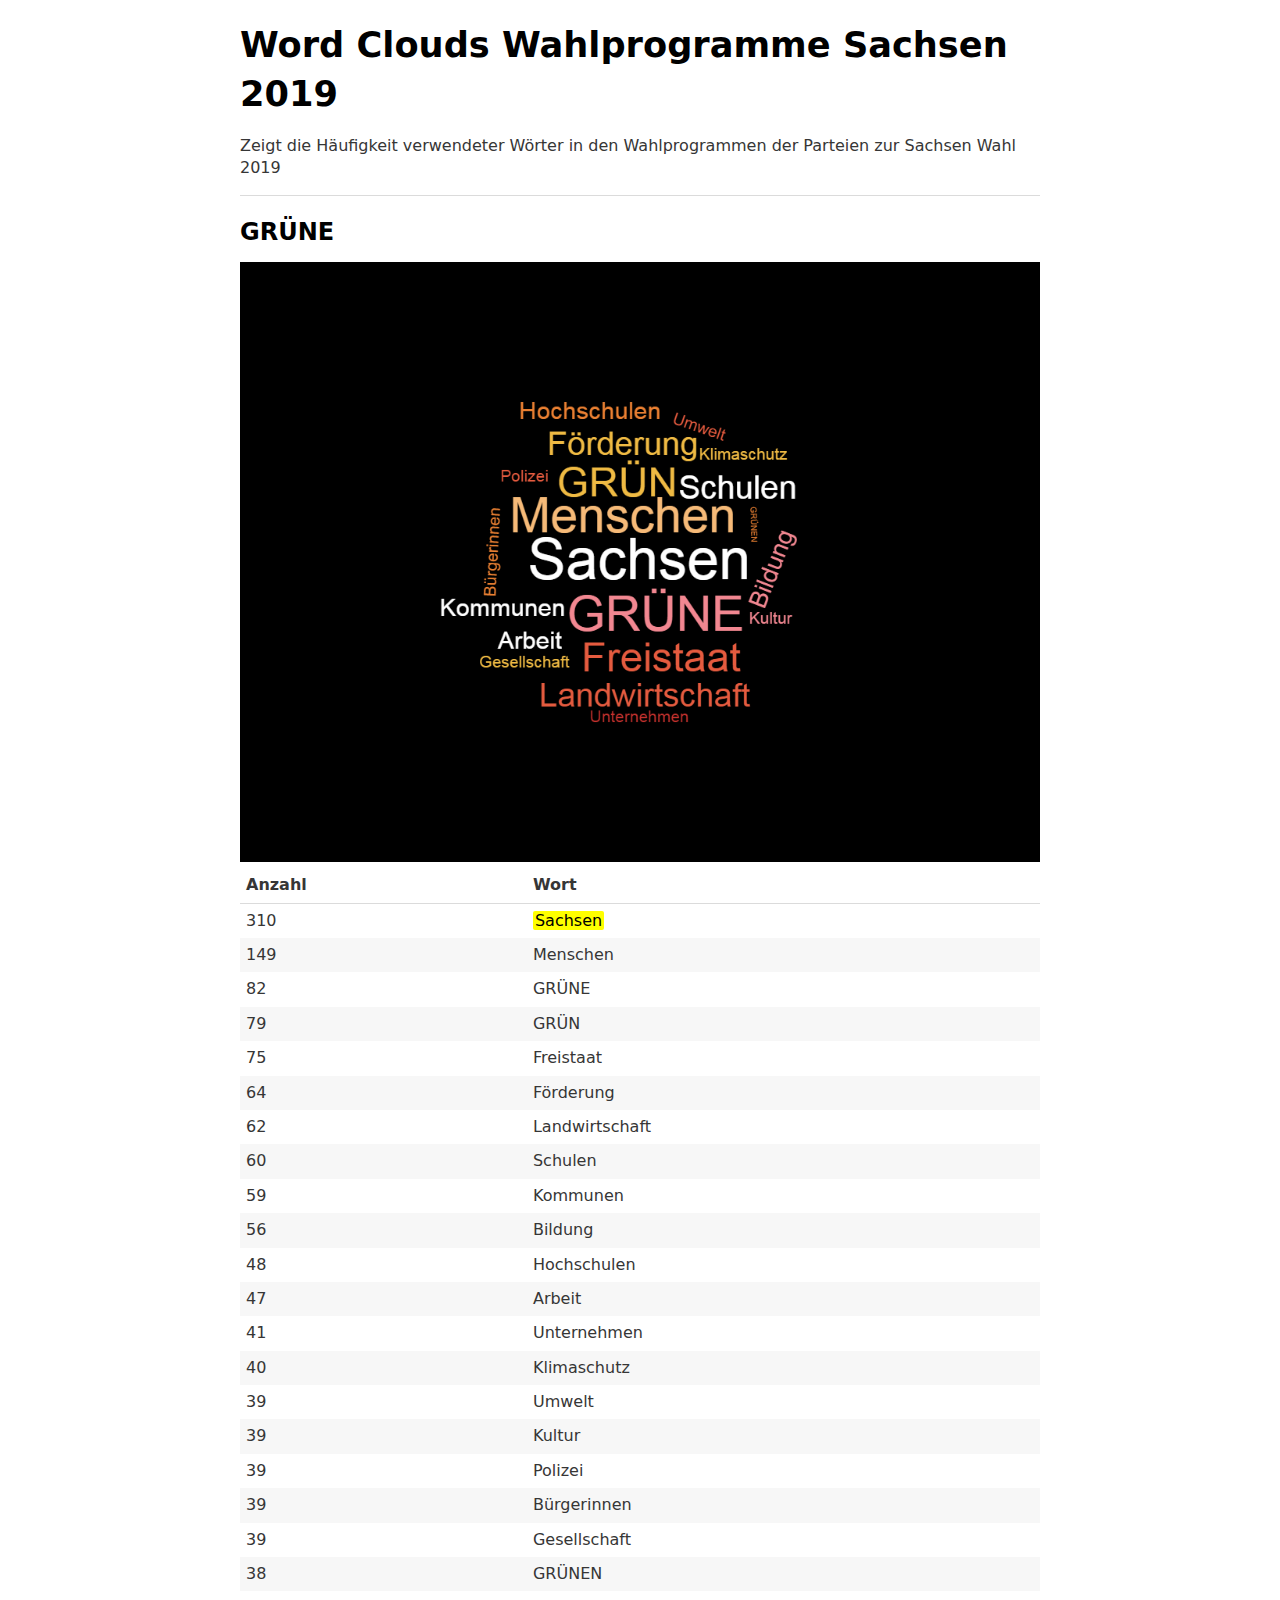
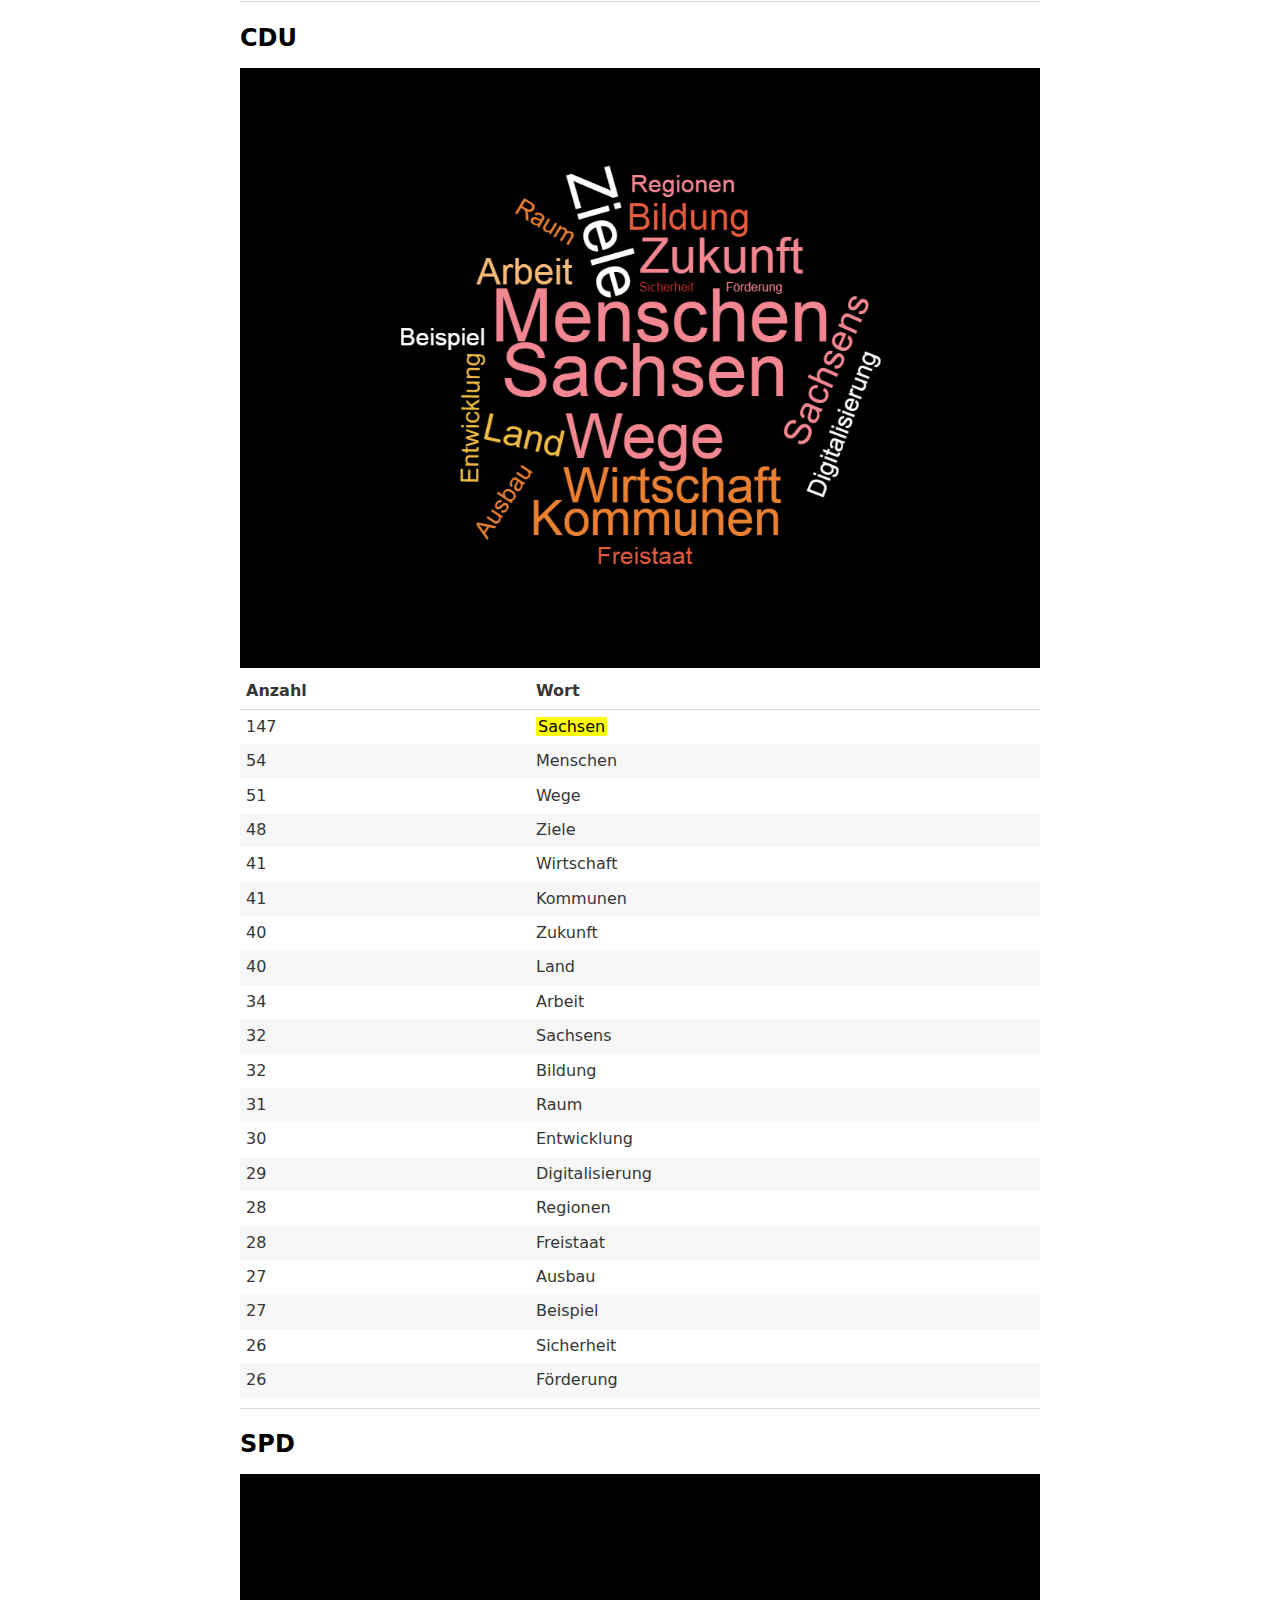
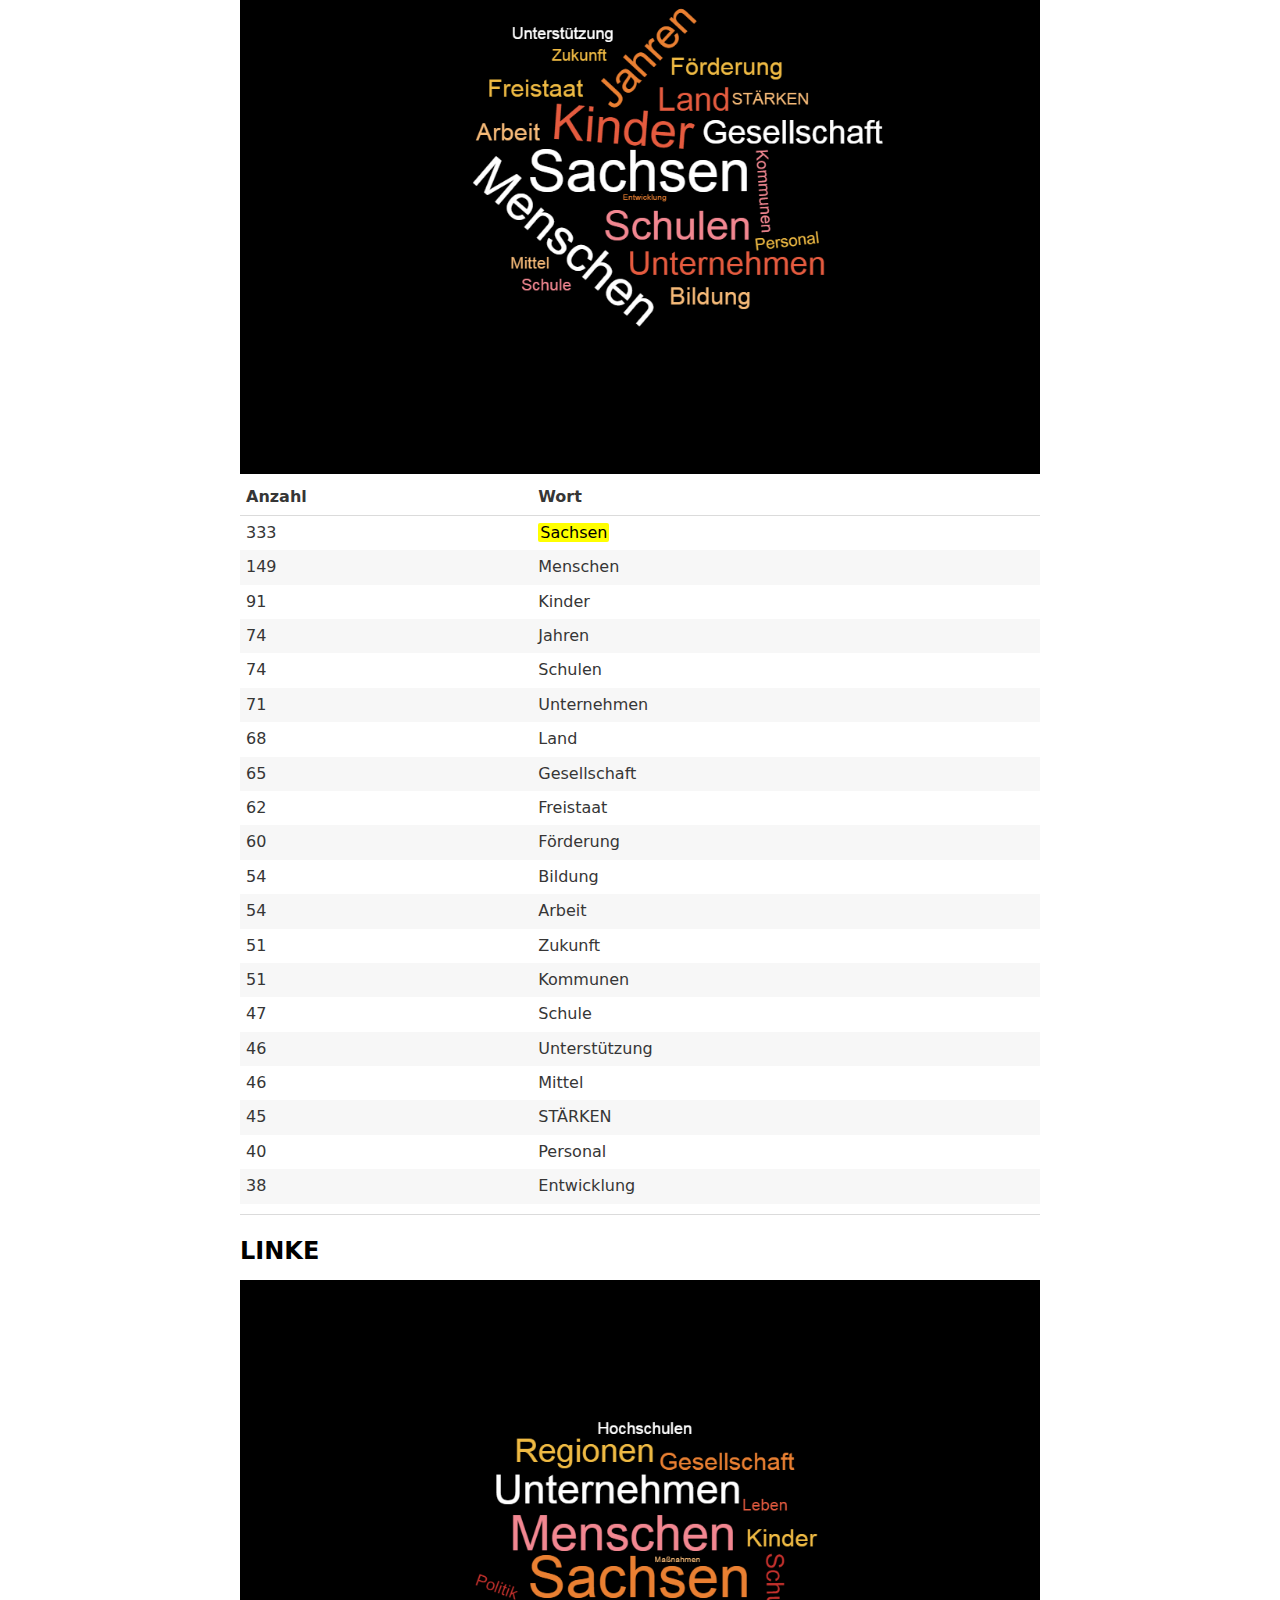
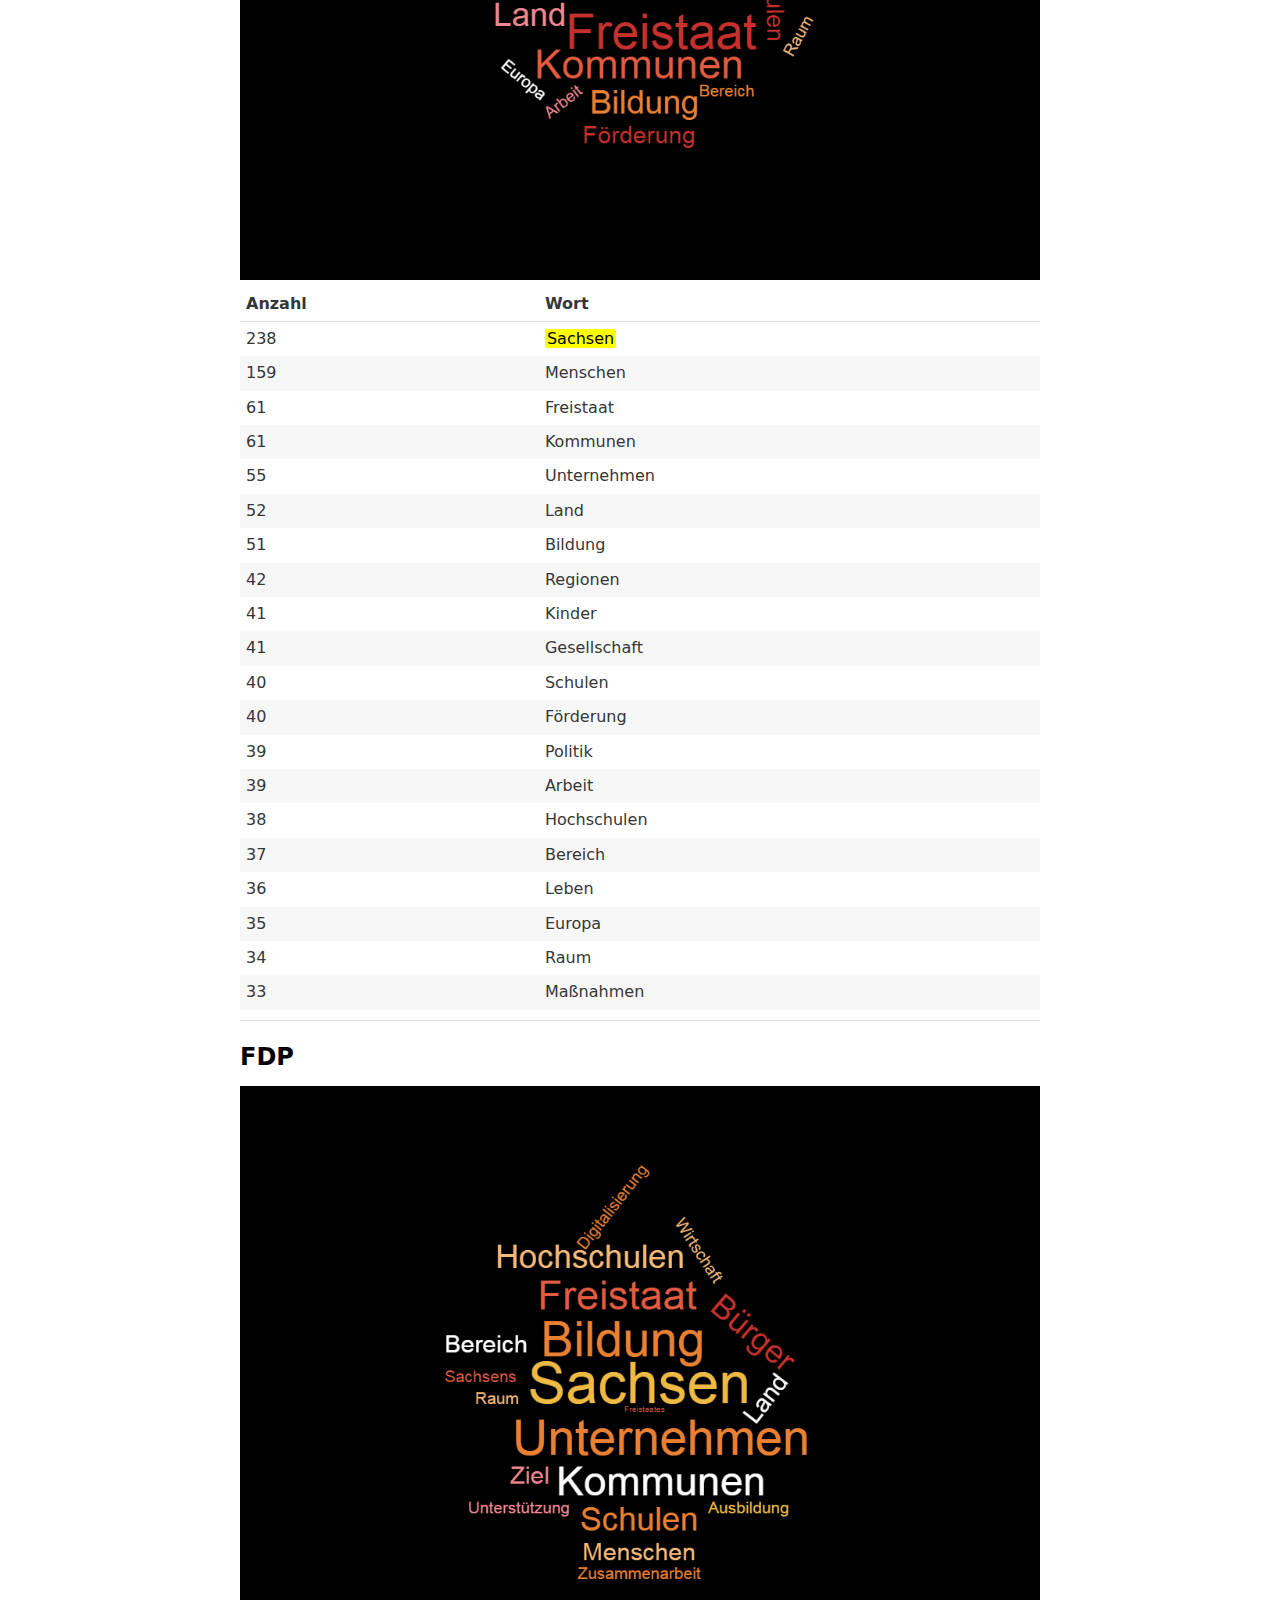
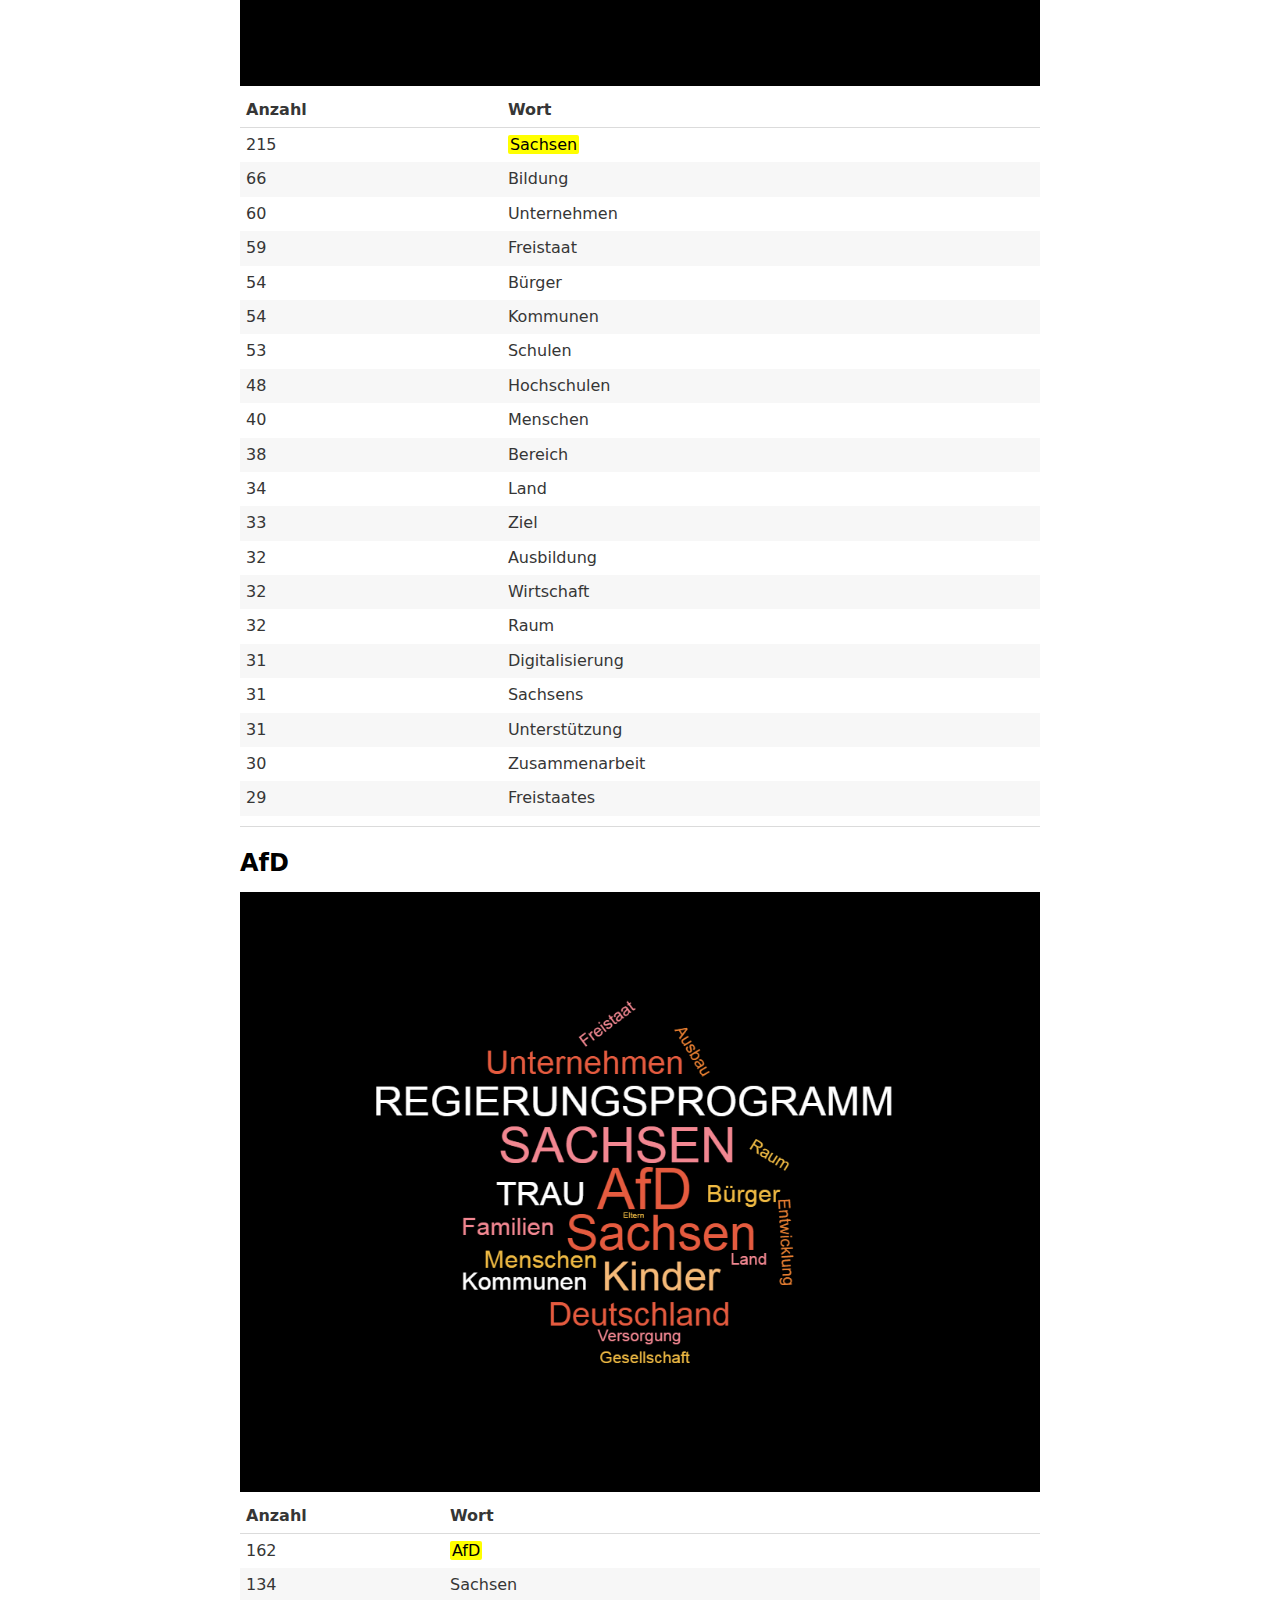
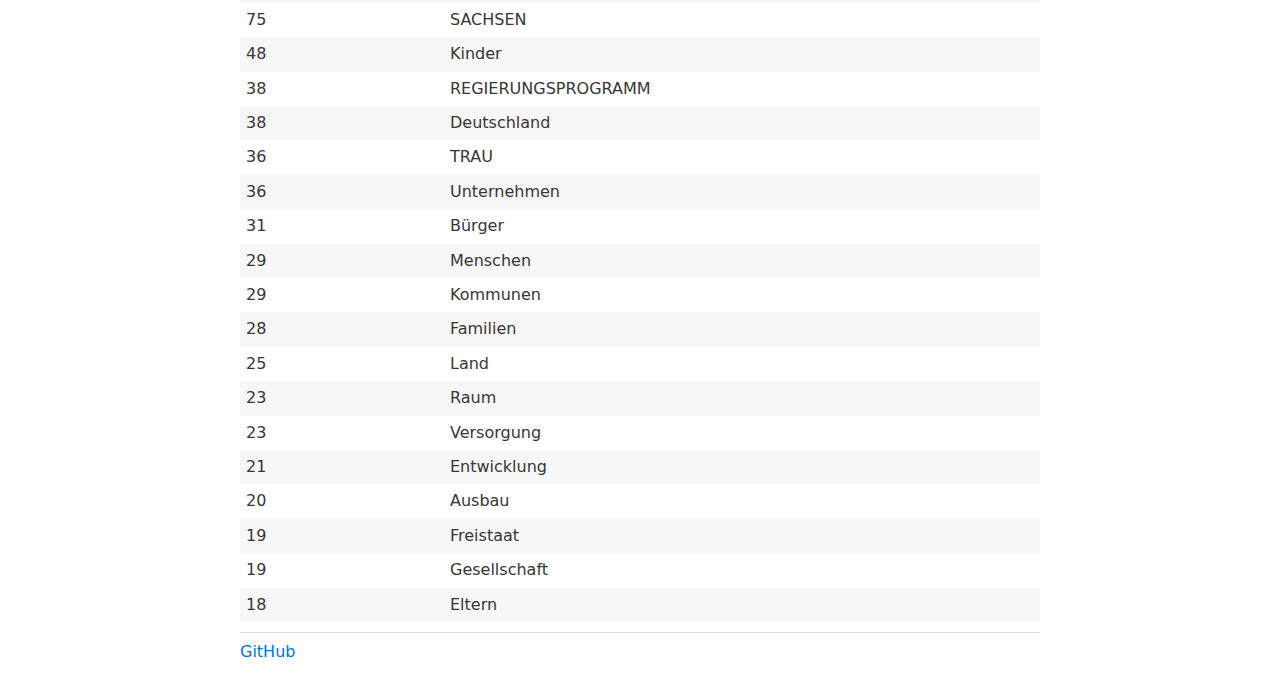
<file: index.html>
<!DOCTYPE html>
<html lang='de'>

  <head>
    <title>Word Clouds Wahlprogramme Sachsen 2019</title>
    <link id='stylesheet' rel='stylesheet' href='dark.min.css'>
    <meta name='viewport' content='width=device-width, initial-scale=1.0'>
    <meta name="msapplication-TileColor" content="#00aba9" />
    <meta name="theme-color" content="#ffffff" />
  </head>

  <body>
    <h1>Word Clouds Wahlprogramme Sachsen 2019</h1>
	<p>Zeigt die Häufigkeit verwendeter Wörter in den Wahlprogrammen der Parteien zur Sachsen Wahl 2019</p>
    <hr>
	<h2>GRÜNE</h2>
	<a href='Sachsen-GRUENE.MD'><img src='GRUENE.png' alt='GRUENE'></a>
	<table>
      <thead>
        <tr>
          <th>Anzahl</th>
          <th>Wort</th>
        </tr>
      </thead>
      <tbody>
        <tr><td>310</td><td><mark>Sachsen</mark></td></tr>
<tr><td>149</td><td>Menschen</td></tr>
<tr><td>82</td><td>GRÜNE</td></tr>
<tr><td>79</td><td>GRÜN</td></tr>
<tr><td>75</td><td>Freistaat</td></tr>
<tr><td>64</td><td>Förderung</td></tr>
<tr><td>62</td><td>Landwirtschaft</td></tr>
<tr><td>60</td><td>Schulen</td></tr>
<tr><td>59</td><td>Kommunen</td></tr>
<tr><td>56</td><td>Bildung</td></tr>
<tr><td>48</td><td>Hochschulen</td></tr>
<tr><td>47</td><td>Arbeit</td></tr>
<tr><td>41</td><td>Unternehmen</td></tr>
<tr><td>40</td><td>Klimaschutz</td></tr>
<tr><td>39</td><td>Umwelt</td></tr>
<tr><td>39</td><td>Kultur</td></tr>
<tr><td>39</td><td>Polizei</td></tr>
<tr><td>39</td><td>Bürgerinnen</td></tr>
<tr><td>39</td><td>Gesellschaft</td></tr>
<tr><td>38</td><td>GRÜNEN</td></tr>
      </tbody>
    </table>
	<hr>
	<h2>CDU</h2>
	<a href='Sachsen-CDU.MD'><img src='CDU.png' alt='CDU'></a>
	<table>
      <thead>
        <tr>
          <th>Anzahl</th>
          <th>Wort</th>
        </tr>
      </thead>
      <tbody>
        <tr><td>147</td><td><mark>Sachsen</mark></td></tr>
<tr><td>54</td><td>Menschen</td></tr>
<tr><td>51</td><td>Wege</td></tr>
<tr><td>48</td><td>Ziele</td></tr>
<tr><td>41</td><td>Wirtschaft</td></tr>
<tr><td>41</td><td>Kommunen</td></tr>
<tr><td>40</td><td>Zukunft</td></tr>
<tr><td>40</td><td>Land</td></tr>
<tr><td>34</td><td>Arbeit</td></tr>
<tr><td>32</td><td>Sachsens</td></tr>
<tr><td>32</td><td>Bildung</td></tr>
<tr><td>31</td><td>Raum</td></tr>
<tr><td>30</td><td>Entwicklung</td></tr>
<tr><td>29</td><td>Digitalisierung</td></tr>
<tr><td>28</td><td>Regionen</td></tr>
<tr><td>28</td><td>Freistaat</td></tr>
<tr><td>27</td><td>Ausbau</td></tr>
<tr><td>27</td><td>Beispiel</td></tr>
<tr><td>26</td><td>Sicherheit</td></tr>
<tr><td>26</td><td>Förderung</td></tr>
      </tbody>
    </table>
	<hr>
	<h2>SPD</h2>
	<a href='Sachsen-SPD.MD'><img src='SPD.png' alt='SPD'></a>
	<table>
      <thead>
        <tr>
          <th>Anzahl</th>
          <th>Wort</th>
        </tr>
      </thead>
      <tbody>
        <tr><td>333</td><td><mark>Sachsen</mark></td></tr>
<tr><td>149</td><td>Menschen</td></tr>
<tr><td>91</td><td>Kinder</td></tr>
<tr><td>74</td><td>Jahren</td></tr>
<tr><td>74</td><td>Schulen</td></tr>
<tr><td>71</td><td>Unternehmen</td></tr>
<tr><td>68</td><td>Land</td></tr>
<tr><td>65</td><td>Gesellschaft</td></tr>
<tr><td>62</td><td>Freistaat</td></tr>
<tr><td>60</td><td>Förderung</td></tr>
<tr><td>54</td><td>Bildung</td></tr>
<tr><td>54</td><td>Arbeit</td></tr>
<tr><td>51</td><td>Zukunft</td></tr>
<tr><td>51</td><td>Kommunen</td></tr>
<tr><td>47</td><td>Schule</td></tr>
<tr><td>46</td><td>Unterstützung</td></tr>
<tr><td>46</td><td>Mittel</td></tr>
<tr><td>45</td><td>STÄRKEN</td></tr>
<tr><td>40</td><td>Personal</td></tr>
<tr><td>38</td><td>Entwicklung</td></tr>
      </tbody>
    </table>
	<hr>
	<h2>LINKE</h2>
	<a href='Sachsen-LINKE.MD'><img src='LINKE.png' alt='LINKE'></a>
	<table>
      <thead>
        <tr>
          <th>Anzahl</th>
          <th>Wort</th>
        </tr>
      </thead>
      <tbody>
        <tr><td>238</td><td><mark>Sachsen</mark></td></tr>
<tr><td>159</td><td>Menschen</td></tr>
<tr><td>61</td><td>Freistaat</td></tr>
<tr><td>61</td><td>Kommunen</td></tr>
<tr><td>55</td><td>Unternehmen</td></tr>
<tr><td>52</td><td>Land</td></tr>
<tr><td>51</td><td>Bildung</td></tr>
<tr><td>42</td><td>Regionen</td></tr>
<tr><td>41</td><td>Kinder</td></tr>
<tr><td>41</td><td>Gesellschaft</td></tr>
<tr><td>40</td><td>Schulen</td></tr>
<tr><td>40</td><td>Förderung</td></tr>
<tr><td>39</td><td>Politik</td></tr>
<tr><td>39</td><td>Arbeit</td></tr>
<tr><td>38</td><td>Hochschulen</td></tr>
<tr><td>37</td><td>Bereich</td></tr>
<tr><td>36</td><td>Leben</td></tr>
<tr><td>35</td><td>Europa</td></tr>
<tr><td>34</td><td>Raum</td></tr>
<tr><td>33</td><td>Maßnahmen</td></tr>
      </tbody>
    </table>
	<hr>
	<h2>FDP</h2>
	<a href='Sachsen-FDP.MD'><img src='FDP.png' alt='FDP'></a>
	<table>
      <thead>
        <tr>
          <th>Anzahl</th>
          <th>Wort</th>
        </tr>
      </thead>
      <tbody>
        <tr><td>215</td><td><mark>Sachsen</mark></td></tr>
<tr><td>66</td><td>Bildung</td></tr>
<tr><td>60</td><td>Unternehmen</td></tr>
<tr><td>59</td><td>Freistaat</td></tr>
<tr><td>54</td><td>Bürger</td></tr>
<tr><td>54</td><td>Kommunen</td></tr>
<tr><td>53</td><td>Schulen</td></tr>
<tr><td>48</td><td>Hochschulen</td></tr>
<tr><td>40</td><td>Menschen</td></tr>
<tr><td>38</td><td>Bereich</td></tr>
<tr><td>34</td><td>Land</td></tr>
<tr><td>33</td><td>Ziel</td></tr>
<tr><td>32</td><td>Ausbildung</td></tr>
<tr><td>32</td><td>Wirtschaft</td></tr>
<tr><td>32</td><td>Raum</td></tr>
<tr><td>31</td><td>Digitalisierung</td></tr>
<tr><td>31</td><td>Sachsens</td></tr>
<tr><td>31</td><td>Unterstützung</td></tr>
<tr><td>30</td><td>Zusammenarbeit</td></tr>
<tr><td>29</td><td>Freistaates</td></tr>
      </tbody>
    </table>
	<hr>
	<h2>AfD</h2>
	<a href='Sachsen-AFD.MD'><img src='AFD.png' alt='AFD'></a>
	<table>
      <thead>
        <tr>
          <th>Anzahl</th>
          <th>Wort</th>
        </tr>
      </thead>
      <tbody>
        <tr><td>162</td><td><mark>AfD</mark></td></tr>
<tr><td>134</td><td>Sachsen</td></tr>
<tr><td>75</td><td>SACHSEN</td></tr>
<tr><td>48</td><td>Kinder</td></tr>
<tr><td>38</td><td>REGIERUNGSPROGRAMM</td></tr>
<tr><td>38</td><td>Deutschland</td></tr>
<tr><td>36</td><td>TRAU</td></tr>
<tr><td>36</td><td>Unternehmen</td></tr>
<tr><td>31</td><td>Bürger</td></tr>
<tr><td>29</td><td>Menschen</td></tr>
<tr><td>29</td><td>Kommunen</td></tr>
<tr><td>28</td><td>Familien</td></tr>
<tr><td>25</td><td>Land</td></tr>
<tr><td>23</td><td>Raum</td></tr>
<tr><td>23</td><td>Versorgung</td></tr>
<tr><td>21</td><td>Entwicklung</td></tr>
<tr><td>20</td><td>Ausbau</td></tr>
<tr><td>19</td><td>Freistaat</td></tr>
<tr><td>19</td><td>Gesellschaft</td></tr>
<tr><td>18</td><td>Eltern</td></tr>
      </tbody>
    </table>
	<hr>
	<a href='https://github.com/DominikHerold/SachsenWahl2019/'>GitHub</a>
  </body>

</html>
</file>
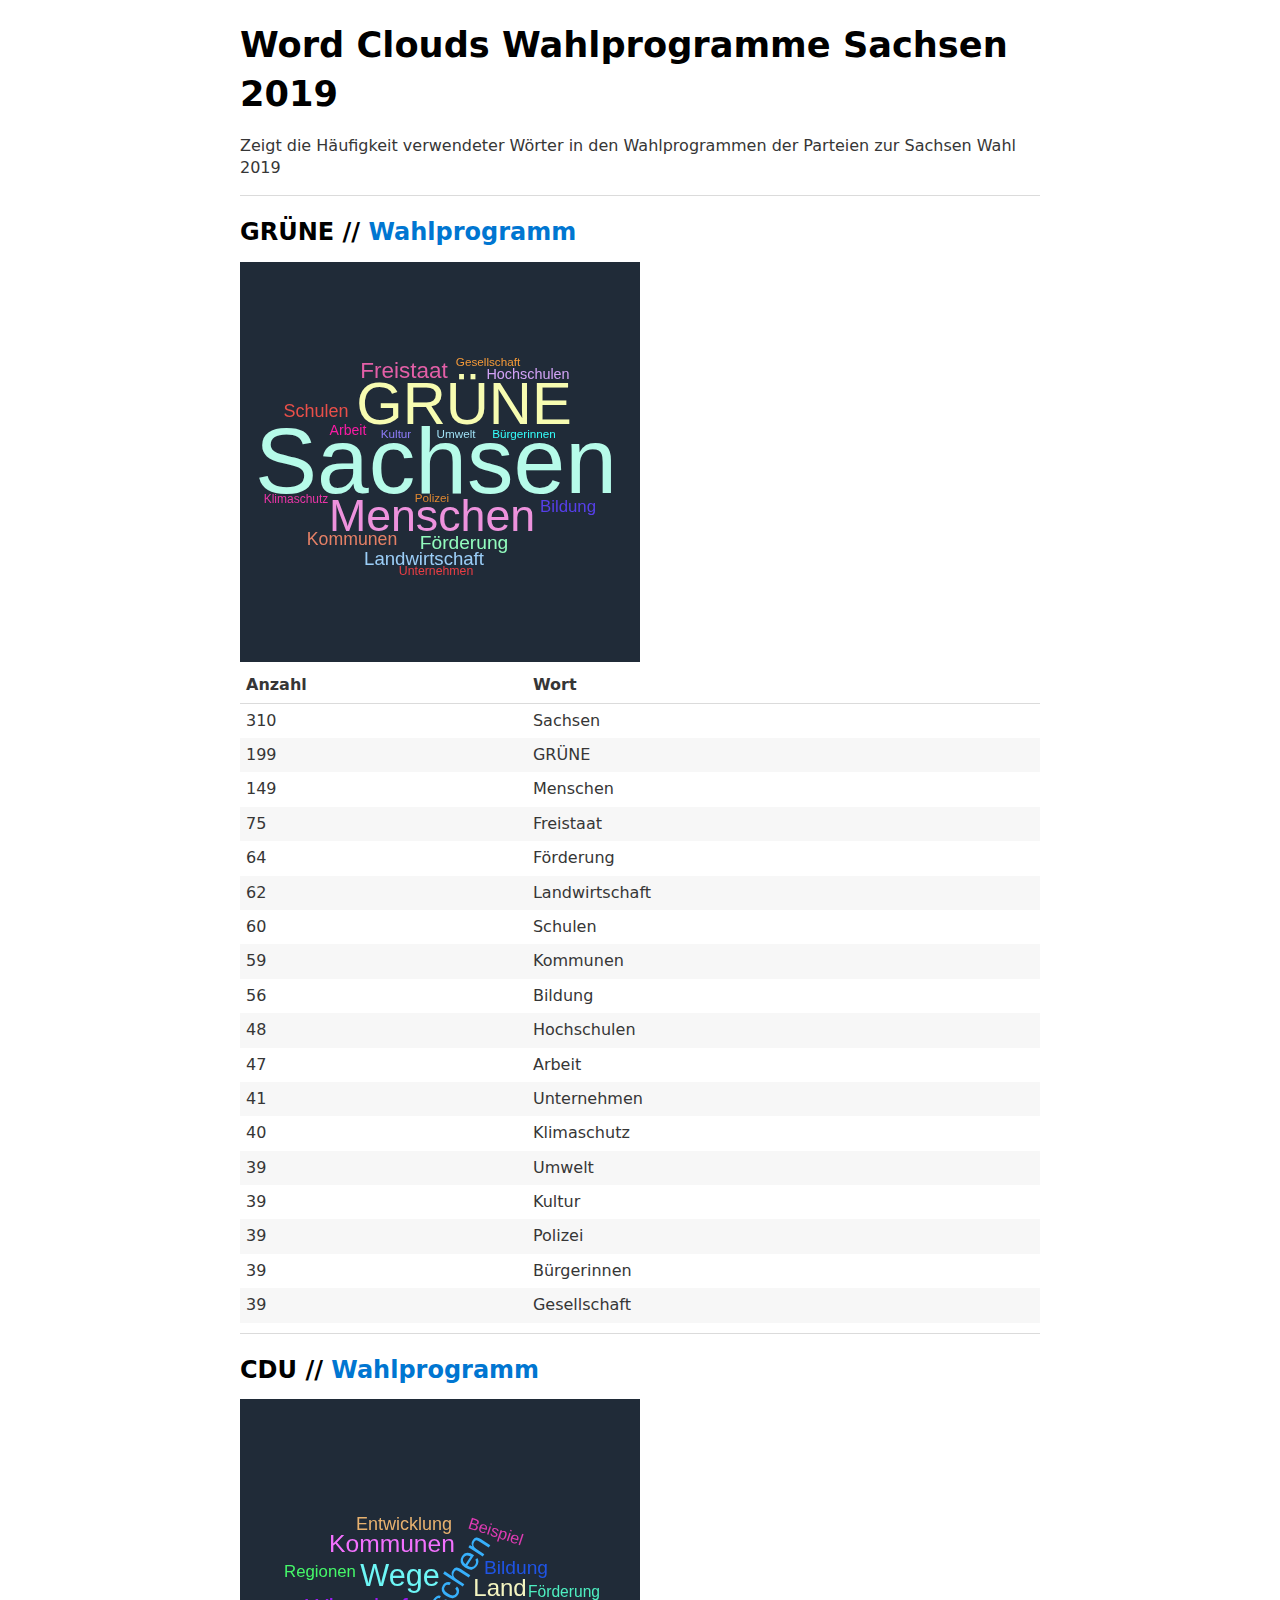
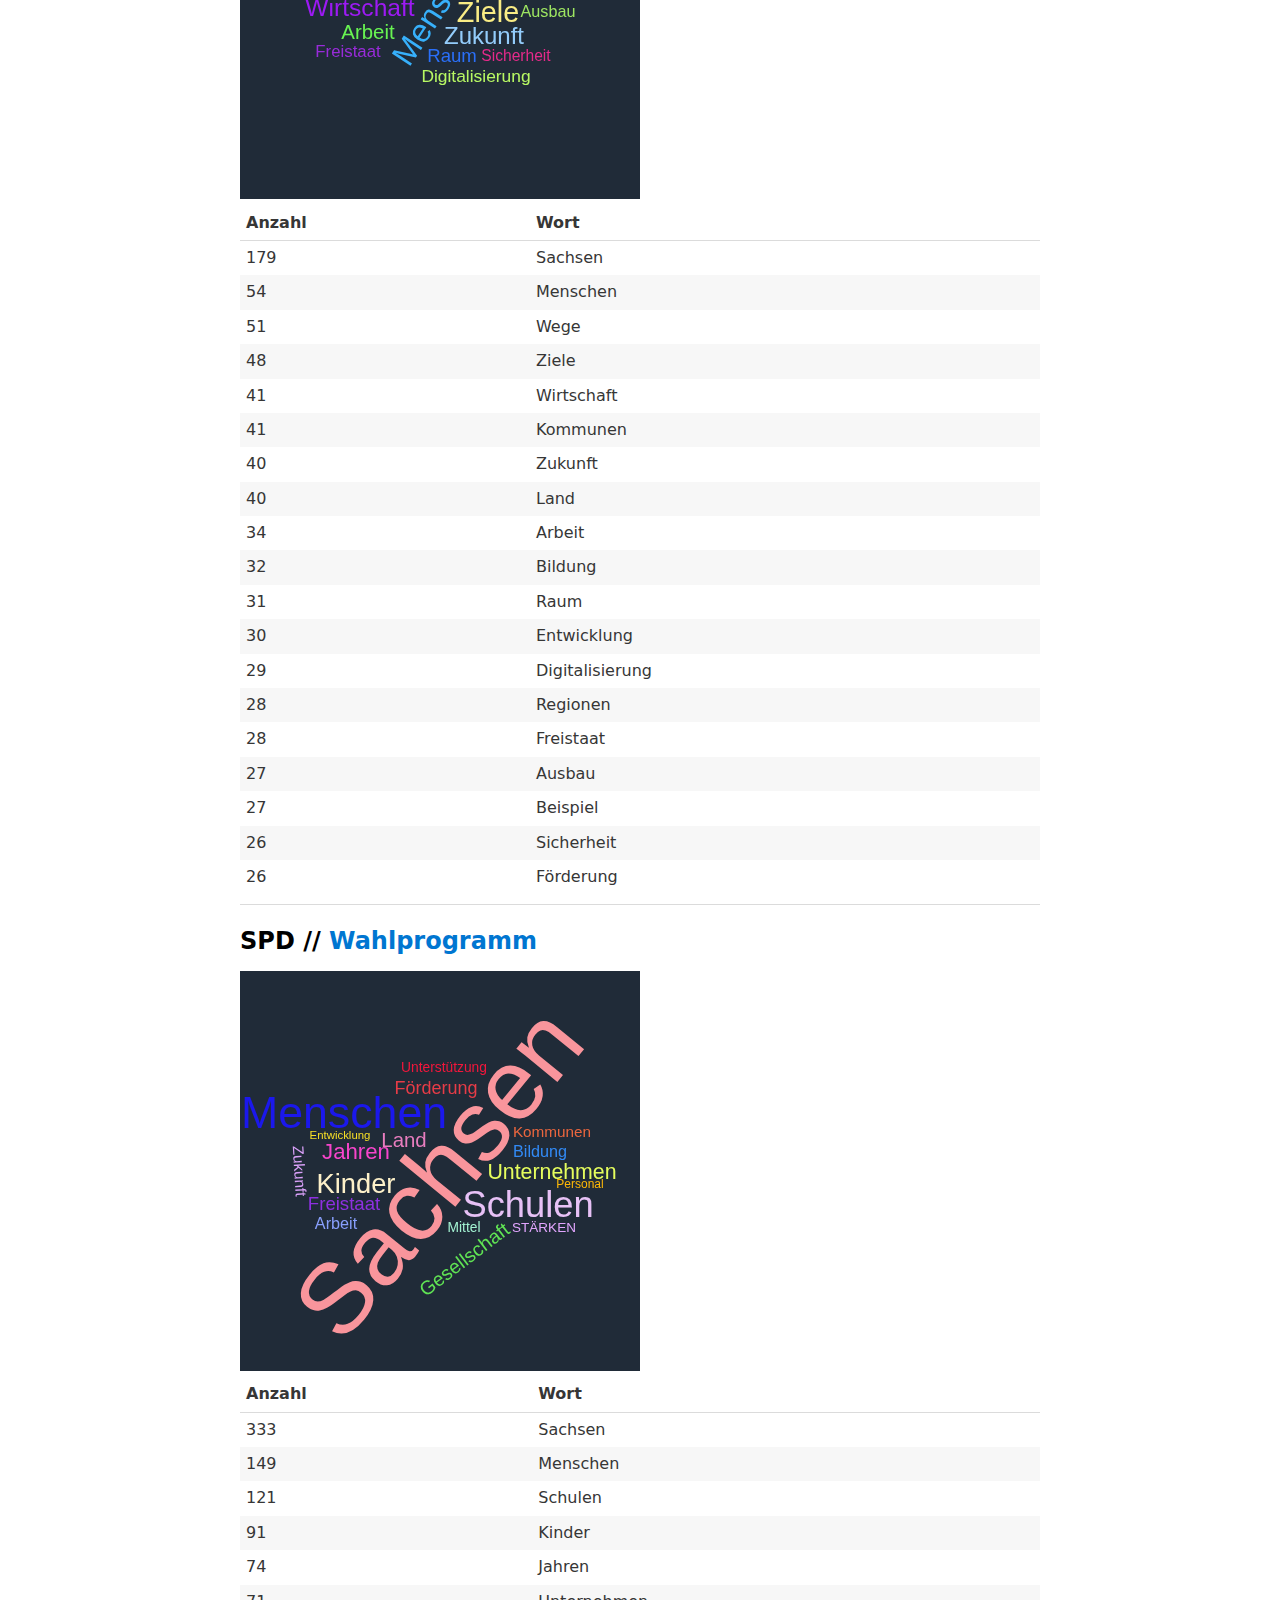
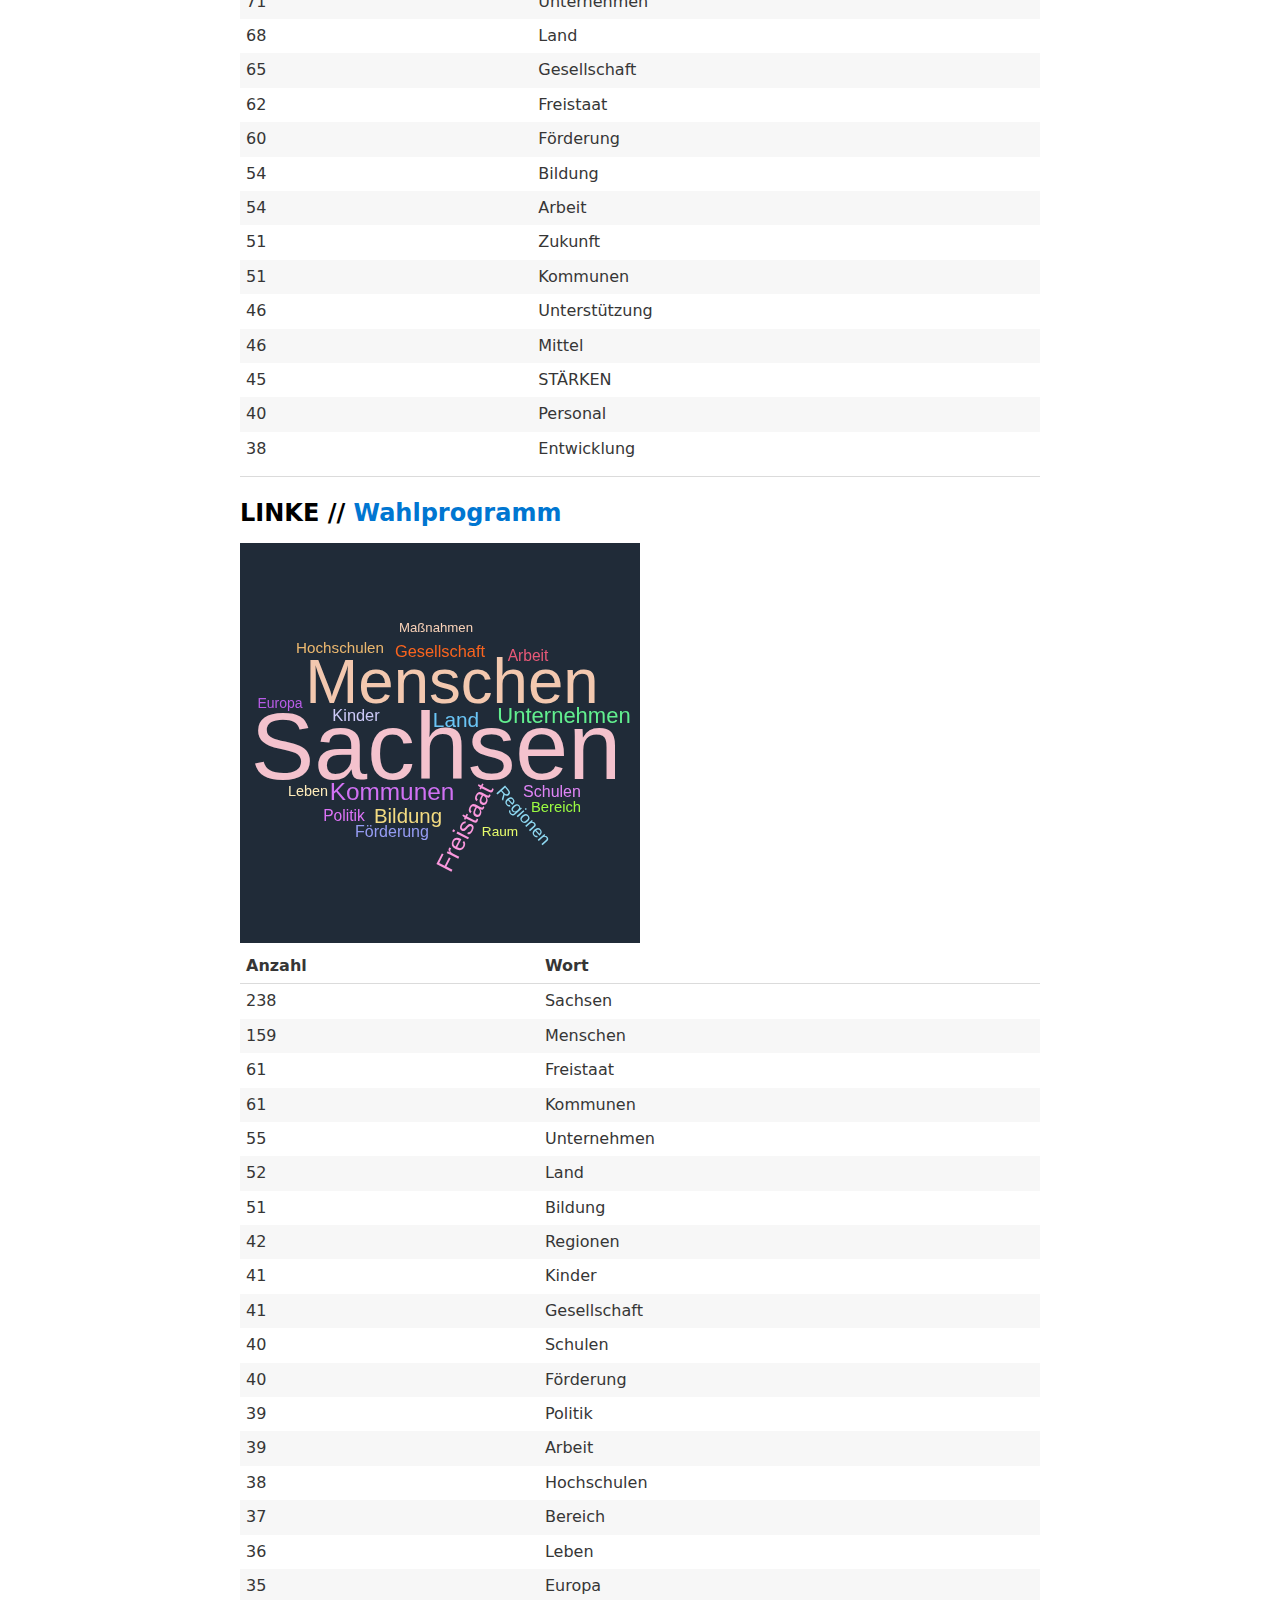
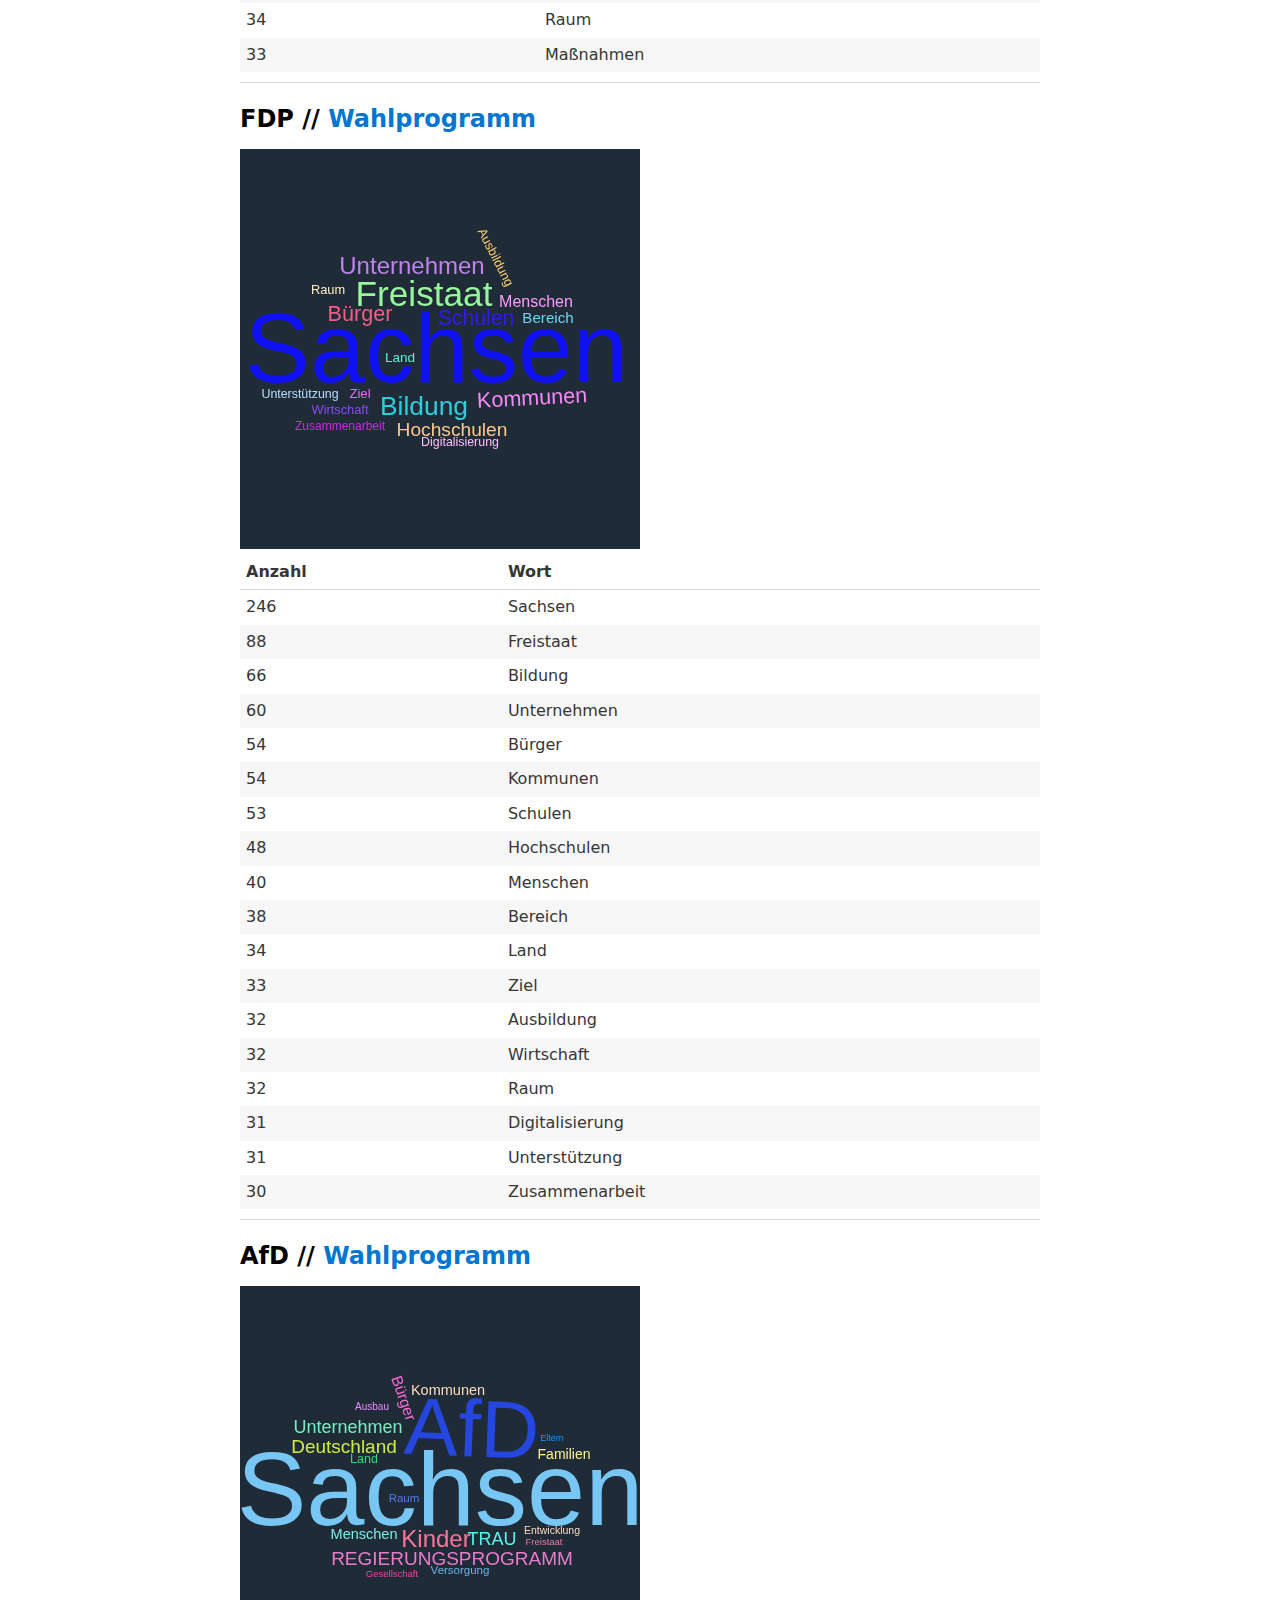
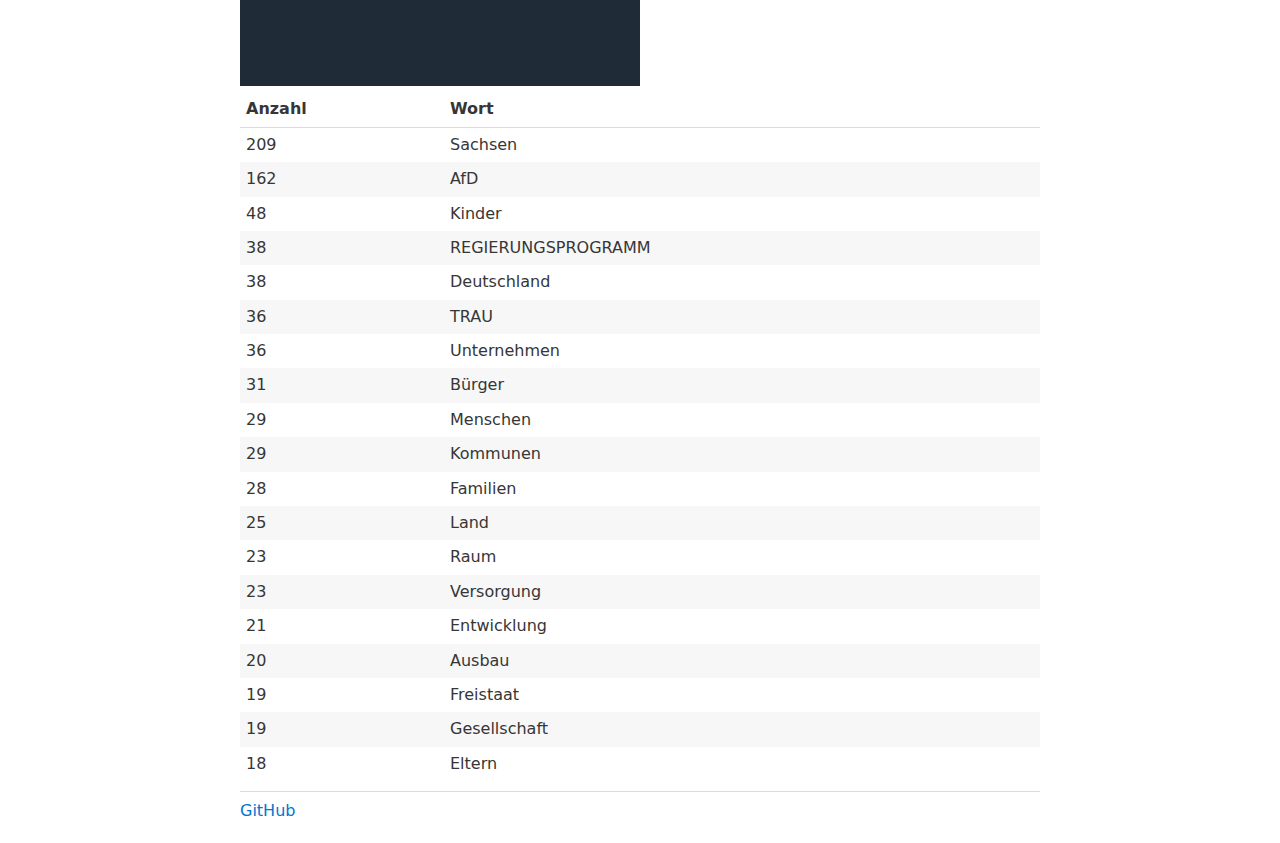
<file: docs/index.html>
<!DOCTYPE html>
<html lang='de'>

  <head>
    <title>Word Clouds Wahlprogramme Sachsen 2019</title>
    <link id='stylesheet' rel='stylesheet' href='dark.min.css'>
    <meta name='viewport' content='width=device-width, initial-scale=1.0'>
    <meta name="msapplication-TileColor" content="#00aba9" />
    <meta name="theme-color" content="#ffffff" />
    <meta property="og:image" content="preview.jpg" />
    <meta property="og:description" content="🗳️ Sachsen Wahl 2019." />
	<script src="wordcloud2.js"></script>
  </head>

  <body>
    <h1>Word Clouds Wahlprogramme Sachsen 2019</h1>
	<p>Zeigt die Häufigkeit verwendeter Wörter in den Wahlprogrammen der Parteien zur Sachsen Wahl 2019</p>
    <hr>
	<h2>GRÜNE // <a href='https://github.com/DominikHerold/SachsenWahl2019/blob/master/Manifestos/Sachsen-GRUENE.MD'>Wahlprogramm</a></h2>
	<a href='https://github.com/DominikHerold/SachsenWahl2019/blob/master/Manifestos/Sachsen-GRUENE.MD'><canvas id="gruene" width="400" height="400"></canvas></a>
	<script>
		WordCloud(document.getElementById('gruene'), { list: [['Sachsen', 310], ['GRÜNE', 199], ['Menschen', 149], ['Freistaat', 75], ['Förderung', 64], ['Landwirtschaft', 62], ['Schulen', 60], ['Kommunen', 59], ['Bildung', 56], ['Hochschulen', 48], ['Arbeit', 47], ['Unternehmen', 41], ['Klimaschutz', 40], ['Umwelt', 39], ['Kultur', 39], ['Polizei', 39], ['Bürgerinnen', 39], ['Gesellschaft', 39]], backgroundColor: '#202b38', weightFactor: 0.3, color: 'random-light' } );
	</script>
	<table>
      <thead>
        <tr>
          <th>Anzahl</th>
          <th>Wort</th>
        </tr>
      </thead>
      <tbody>
        <tr><td>310</td><td>Sachsen</td></tr>
<tr><td>199</td><td>GRÜNE</td></tr>
<tr><td>149</td><td>Menschen</td></tr>
<tr><td>75</td><td>Freistaat</td></tr>
<tr><td>64</td><td>Förderung</td></tr>
<tr><td>62</td><td>Landwirtschaft</td></tr>
<tr><td>60</td><td>Schulen</td></tr>
<tr><td>59</td><td>Kommunen</td></tr>
<tr><td>56</td><td>Bildung</td></tr>
<tr><td>48</td><td>Hochschulen</td></tr>
<tr><td>47</td><td>Arbeit</td></tr>
<tr><td>41</td><td>Unternehmen</td></tr>
<tr><td>40</td><td>Klimaschutz</td></tr>
<tr><td>39</td><td>Umwelt</td></tr>
<tr><td>39</td><td>Kultur</td></tr>
<tr><td>39</td><td>Polizei</td></tr>
<tr><td>39</td><td>Bürgerinnen</td></tr>
<tr><td>39</td><td>Gesellschaft</td></tr>
      </tbody>
    </table>
	<hr>
	<h2>CDU // <a href='https://github.com/DominikHerold/SachsenWahl2019/blob/master/Manifestos/Sachsen-CDU.MD'>Wahlprogramm</a></h2>
	<a href='https://github.com/DominikHerold/SachsenWahl2019/blob/master/Manifestos/Sachsen-CDU.MD'><canvas id="cdu" width="400" height="400"></canvas></a>
	<script>
		WordCloud(document.getElementById('cdu'), { list: [['Sachsen', 179], ['Menschen', 54], ['Wege', 51], ['Ziele', 48], ['Wirtschaft', 41], ['Kommunen', 41], ['Zukunft', 40], ['Land', 40], ['Arbeit', 34], ['Bildung', 32], ['Raum', 31], ['Entwicklung', 30], ['Digitalisierung', 29], ['Regionen', 28], ['Freistaat', 28], ['Ausbau', 27], ['Beispiel', 27], ['Sicherheit', 26], ['Förderung', 26]], backgroundColor: '#202b38', weightFactor: 0.6, color: 'random-light' } );
	</script>
	<table>
      <thead>
        <tr>
          <th>Anzahl</th>
          <th>Wort</th>
        </tr>
      </thead>
      <tbody>
        <tr><td>179</td><td>Sachsen</td></tr>
<tr><td>54</td><td>Menschen</td></tr>
<tr><td>51</td><td>Wege</td></tr>
<tr><td>48</td><td>Ziele</td></tr>
<tr><td>41</td><td>Wirtschaft</td></tr>
<tr><td>41</td><td>Kommunen</td></tr>
<tr><td>40</td><td>Zukunft</td></tr>
<tr><td>40</td><td>Land</td></tr>
<tr><td>34</td><td>Arbeit</td></tr>
<tr><td>32</td><td>Bildung</td></tr>
<tr><td>31</td><td>Raum</td></tr>
<tr><td>30</td><td>Entwicklung</td></tr>
<tr><td>29</td><td>Digitalisierung</td></tr>
<tr><td>28</td><td>Regionen</td></tr>
<tr><td>28</td><td>Freistaat</td></tr>
<tr><td>27</td><td>Ausbau</td></tr>
<tr><td>27</td><td>Beispiel</td></tr>
<tr><td>26</td><td>Sicherheit</td></tr>
<tr><td>26</td><td>Förderung</td></tr>
      </tbody>
    </table>
	<hr>
	<h2>SPD // <a href='https://github.com/DominikHerold/SachsenWahl2019/blob/master/Manifestos/Sachsen-SPD.MD'>Wahlprogramm</a></h2>
	<a href='https://github.com/DominikHerold/SachsenWahl2019/blob/master/Manifestos/Sachsen-SPD.MD'><canvas id="spd" width="400" height="400"></canvas></a>
	<script>
		WordCloud(document.getElementById('spd'), { list: [['Sachsen', 333], ['Menschen', 149], ['Schulen', 121], ['Kinder', 91], ['Jahren', 74], ['Unternehmen', 71], ['Land', 68], ['Gesellschaft', 65], ['Freistaat', 62], ['Förderung', 60], ['Bildung', 54], ['Arbeit', 54], ['Zukunft', 51], ['Kommunen', 51], ['Unterstützung', 46], ['Mittel', 46], ['STÄRKEN', 45], ['Personal', 40], ['Entwicklung', 38]], backgroundColor: '#202b38', weightFactor: 0.3, color: 'random-light' } );
	</script>
	<table>
      <thead>
        <tr>
          <th>Anzahl</th>
          <th>Wort</th>
        </tr>
      </thead>
      <tbody>
        <tr><td>333</td><td>Sachsen</td></tr>
<tr><td>149</td><td>Menschen</td></tr>
<tr><td>121</td><td>Schulen</td></tr>
<tr><td>91</td><td>Kinder</td></tr>
<tr><td>74</td><td>Jahren</td></tr>
<tr><td>71</td><td>Unternehmen</td></tr>
<tr><td>68</td><td>Land</td></tr>
<tr><td>65</td><td>Gesellschaft</td></tr>
<tr><td>62</td><td>Freistaat</td></tr>
<tr><td>60</td><td>Förderung</td></tr>
<tr><td>54</td><td>Bildung</td></tr>
<tr><td>54</td><td>Arbeit</td></tr>
<tr><td>51</td><td>Zukunft</td></tr>
<tr><td>51</td><td>Kommunen</td></tr>
<tr><td>46</td><td>Unterstützung</td></tr>
<tr><td>46</td><td>Mittel</td></tr>
<tr><td>45</td><td>STÄRKEN</td></tr>
<tr><td>40</td><td>Personal</td></tr>
<tr><td>38</td><td>Entwicklung</td></tr>
      </tbody>
    </table>
	<hr>
	<h2>LINKE // <a href='https://github.com/DominikHerold/SachsenWahl2019/blob/master/Manifestos/Sachsen-LINKE.MD'>Wahlprogramm</a></h2>
	<a href='https://github.com/DominikHerold/SachsenWahl2019/blob/master/Manifestos/Sachsen-LINKE.MD'><canvas id="linke" width="400" height="400"></canvas></a>
	<script>
		WordCloud(document.getElementById('linke'), { list: [['Sachsen', 238], ['Menschen', 159], ['Freistaat', 61], ['Kommunen', 61], ['Unternehmen', 55], ['Land', 52], ['Bildung', 51], ['Regionen', 42], ['Kinder', 41], ['Gesellschaft', 41], ['Schulen', 40], ['Förderung', 40], ['Politik', 39], ['Arbeit', 39], ['Hochschulen', 38], ['Bereich', 37], ['Leben', 36], ['Europa', 35], ['Raum', 34], ['Maßnahmen', 33]], backgroundColor: '#202b38', weightFactor: 0.4, color: 'random-light' } );
	</script>
	<table>
      <thead>
        <tr>
          <th>Anzahl</th>
          <th>Wort</th>
        </tr>
      </thead>
      <tbody>
        <tr><td>238</td><td>Sachsen</td></tr>
<tr><td>159</td><td>Menschen</td></tr>
<tr><td>61</td><td>Freistaat</td></tr>
<tr><td>61</td><td>Kommunen</td></tr>
<tr><td>55</td><td>Unternehmen</td></tr>
<tr><td>52</td><td>Land</td></tr>
<tr><td>51</td><td>Bildung</td></tr>
<tr><td>42</td><td>Regionen</td></tr>
<tr><td>41</td><td>Kinder</td></tr>
<tr><td>41</td><td>Gesellschaft</td></tr>
<tr><td>40</td><td>Schulen</td></tr>
<tr><td>40</td><td>Förderung</td></tr>
<tr><td>39</td><td>Politik</td></tr>
<tr><td>39</td><td>Arbeit</td></tr>
<tr><td>38</td><td>Hochschulen</td></tr>
<tr><td>37</td><td>Bereich</td></tr>
<tr><td>36</td><td>Leben</td></tr>
<tr><td>35</td><td>Europa</td></tr>
<tr><td>34</td><td>Raum</td></tr>
<tr><td>33</td><td>Maßnahmen</td></tr>
      </tbody>
    </table>
	<hr>
	<h2>FDP // <a href='https://github.com/DominikHerold/SachsenWahl2019/blob/master/Manifestos/Sachsen-FDP.MD'>Wahlprogramm</a></h2>
	<a href='https://github.com/DominikHerold/SachsenWahl2019/blob/master/Manifestos/Sachsen-FDP.MD'><canvas id="fdp" width="400" height="400"></canvas></a>
	<script>
		WordCloud(document.getElementById('fdp'), { list: [['Sachsen', 246], ['Freistaat', 88], ['Bildung', 66], ['Unternehmen', 60], ['Bürger', 54], ['Kommunen', 54], ['Schulen', 53], ['Hochschulen', 48], ['Menschen', 40], ['Bereich', 38], ['Land', 34], ['Ziel', 33], ['Ausbildung', 32], ['Wirtschaft', 32], ['Raum', 32], ['Digitalisierung', 31], ['Unterstützung', 31], ['Zusammenarbeit', 30]], backgroundColor: '#202b38', weightFactor: 0.4, color: 'random-light' } );
	</script>
	<table>
      <thead>
        <tr>
          <th>Anzahl</th>
          <th>Wort</th>
        </tr>
      </thead>
      <tbody>
        <tr><td>246</td><td>Sachsen</td></tr>
<tr><td>88</td><td>Freistaat</td></tr>
<tr><td>66</td><td>Bildung</td></tr>
<tr><td>60</td><td>Unternehmen</td></tr>
<tr><td>54</td><td>Bürger</td></tr>
<tr><td>54</td><td>Kommunen</td></tr>
<tr><td>53</td><td>Schulen</td></tr>
<tr><td>48</td><td>Hochschulen</td></tr>
<tr><td>40</td><td>Menschen</td></tr>
<tr><td>38</td><td>Bereich</td></tr>
<tr><td>34</td><td>Land</td></tr>
<tr><td>33</td><td>Ziel</td></tr>
<tr><td>32</td><td>Ausbildung</td></tr>
<tr><td>32</td><td>Wirtschaft</td></tr>
<tr><td>32</td><td>Raum</td></tr>
<tr><td>31</td><td>Digitalisierung</td></tr>
<tr><td>31</td><td>Unterstützung</td></tr>
<tr><td>30</td><td>Zusammenarbeit</td></tr>
      </tbody>
    </table>
	<hr>
	<h2>AfD // <a href='https://github.com/DominikHerold/SachsenWahl2019/blob/master/Manifestos/Sachsen-AFD.MD'>Wahlprogramm</a></h2>
	<a href='https://github.com/DominikHerold/SachsenWahl2019/blob/master/Manifestos/Sachsen-AFD.MD'><canvas id="afd" width="400" height="400"></canvas></a>
	<script>
		WordCloud(document.getElementById('afd'), { list: [['Sachsen', 209], ['AfD', 162], ['Kinder', 48], ['REGIERUNGSPROGRAMM', 38], ['Deutschland', 38], ['TRAU', 36], ['Unternehmen', 36], ['Bürger', 31], ['Menschen', 29], ['Kommunen', 29], ['Familien', 28], ['Land', 25], ['Raum', 23], ['Versorgung', 23], ['Entwicklung', 21], ['Ausbau', 20], ['Freistaat', 19], ['Gesellschaft', 19], ['Eltern', 18]], backgroundColor: '#202b38', weightFactor: 0.5, color: 'random-light' } );
	</script>
	<table>
      <thead>
        <tr>
          <th>Anzahl</th>
          <th>Wort</th>
        </tr>
      </thead>
      <tbody>
        <tr><td>209</td><td>Sachsen</td></tr>
<tr><td>162</td><td>AfD</td></tr>
<tr><td>48</td><td>Kinder</td></tr>
<tr><td>38</td><td>REGIERUNGSPROGRAMM</td></tr>
<tr><td>38</td><td>Deutschland</td></tr>
<tr><td>36</td><td>TRAU</td></tr>
<tr><td>36</td><td>Unternehmen</td></tr>
<tr><td>31</td><td>Bürger</td></tr>
<tr><td>29</td><td>Menschen</td></tr>
<tr><td>29</td><td>Kommunen</td></tr>
<tr><td>28</td><td>Familien</td></tr>
<tr><td>25</td><td>Land</td></tr>
<tr><td>23</td><td>Raum</td></tr>
<tr><td>23</td><td>Versorgung</td></tr>
<tr><td>21</td><td>Entwicklung</td></tr>
<tr><td>20</td><td>Ausbau</td></tr>
<tr><td>19</td><td>Freistaat</td></tr>
<tr><td>19</td><td>Gesellschaft</td></tr>
<tr><td>18</td><td>Eltern</td></tr>
      </tbody>
    </table>
	<hr>
	<a href='https://github.com/DominikHerold/SachsenWahl2019/'>GitHub</a>
	<script>
		function zoomOutMobile() {
			var viewport = document.querySelector('meta[name="viewport"]');

			if ( viewport ) {
				viewport.content = "initial-scale=0.1";
				viewport.content = "width=414";
			}
		}

		zoomOutMobile();
	</script>
  </body>

</html>
</file>
<file: dark.min.css>
:root{--background-body:#202b38;--background:#161f27;--background-alt:#1a242f;--selection:#161f27;--text-main:#dbdbdb;--text-bright:#fff;--links:#41adff;--focus:rgba(0,150,191,0.67);--border:#dbdbdb;--code:#ffbe85;--animation-duration:0.1s;--button-hover:#324759;--scrollbar-thumb:var(--button-hover);--scrollbar-thumb-hover:#415c73;--form-placeholder:#a9a9a9;--form-text:#fff;--variable:#d941e2;--highlight:#efdb43}@media (prefers-color-scheme:light){:root{--background-body:#fff;--background:#efefef;--background-alt:#f7f7f7;--selection:#9e9e9e;--text-main:#363636;--text-bright:#000;--links:#0076d1;--focus:rgba(0,150,191,0.67);--border:#dbdbdb;--code:#000;--animation-duration:0.1s;--button-hover:#ddd;--scrollbar-thumb:#2c3f4f;--scrollbar-thumb-hover:#202d38;--form-placeholder:#949494;--form-text:#000;--variable:#39a33c;--highlight:#ff0}}body{font-family:system-ui,-apple-system,BlinkMacSystemFont,Segoe UI,Roboto,Oxygen,Ubuntu,Cantarell,Fira Sans,Droid Sans,Helvetica Neue,sans-serif;line-height:1.4;max-width:800px;margin:20px auto;padding:0 10px;color:var(--text-main);background:var(--background-body);text-rendering:optimizeLegibility}button,input,textarea{transition:background-color var(--animation-duration) linear,border-color var(--animation-duration) linear,color var(--animation-duration) linear,box-shadow var(--animation-duration) linear,transform var(--animation-duration) ease}h1{font-size:2.2em;margin-top:0}h1,h2,h3,h4,h5,h6{margin-bottom:12px}h1,h2,h3,h4,h5,h6,strong{color:var(--text-bright)}b,h1,h2,h3,h4,h5,h6,strong,th{font-weight:600}q:after,q:before{content:none}blockquote,q{border-left:4px solid var(--focus);margin:1.5em 0;padding:.5em 1em;font-style:italic}blockquote>footer{margin-top:10px;font-style:normal}address,blockquote cite{font-style:normal}a[href^=mailto]:before{content:"📧 "}a[href^=tel]:before{content:"📞 "}a[href^=sms]:before{content:"💬 "}mark{background-color:var(--highlight);border-radius:2px;padding:0 2px;color:#000}button,input[type=button],input[type=checkbox],input[type=submit]{cursor:pointer}input:not([type=checkbox]):not([type=radio]),select{display:block}button,input,select,textarea{color:var(--form-text);background-color:var(--background);font-family:inherit;font-size:inherit;margin-right:6px;margin-bottom:6px;padding:10px;border:none;border-radius:6px;outline:none}button,input:not([type=checkbox]):not([type=radio]),select,textarea{-webkit-appearance:none}textarea{margin-right:0;width:100%;box-sizing:border-box;resize:vertical}button,input[type=button],input[type=submit]{padding-right:30px;padding-left:30px}button:hover,input[type=button]:hover,input[type=submit]:hover{background:var(--button-hover)}button:focus,input:focus,select:focus,textarea:focus{box-shadow:0 0 0 2px var(--focus)}button:active,input[type=button]:active,input[type=checkbox]:active,input[type=radio]:active,input[type=submit]:active{transform:translateY(2px)}button:disabled,input:disabled,select:disabled,textarea:disabled{cursor:not-allowed;opacity:.5}::-webkit-input-placeholder{color:var(--form-placeholder)}:-ms-input-placeholder{color:var(--form-placeholder)}::-ms-input-placeholder{color:var(--form-placeholder)}::placeholder{color:var(--form-placeholder)}a{text-decoration:none;color:var(--links)}a:hover{text-decoration:underline}code,samp,time{background:var(--background);color:var(--code);padding:2.5px 5px;border-radius:6px;font-size:1em}pre>code{padding:10px;display:block;overflow-x:auto}var{color:var(--variable);font-style:normal;font-family:monospace}kbd{background:var(--background);border:1px solid var(--border);border-radius:2px;color:var(--text-main);padding:2px 4px}img{max-width:100%;height:auto}hr{border:none;border-top:1px solid var(--border)}table{border-collapse:collapse;margin-bottom:10px;width:100%}td,th{padding:6px;text-align:left}th{border-bottom:1px solid var(--border)}tbody tr:nth-child(2n){background-color:var(--background-alt)}::-webkit-scrollbar{height:10px;width:10px}::-webkit-scrollbar-track{background:var(--background);border-radius:6px}::-webkit-scrollbar-thumb{background:var(--scrollbar-thumb);border-radius:6px}::-webkit-scrollbar-thumb:hover{background:var(--scrollbar-thumb-hover)}::-moz-selection{background-color:var(--selection)}::selection{background-color:var(--selection)}
/*# sourceMappingURL=dark.min.css.map */
</file>
<file: docs/dark.min.css>
:root{--background-body:#202b38;--background:#161f27;--background-alt:#1a242f;--selection:#161f27;--text-main:#dbdbdb;--text-bright:#fff;--links:#41adff;--focus:rgba(0,150,191,0.67);--border:#dbdbdb;--code:#ffbe85;--animation-duration:0.1s;--button-hover:#324759;--scrollbar-thumb:var(--button-hover);--scrollbar-thumb-hover:#415c73;--form-placeholder:#a9a9a9;--form-text:#fff;--variable:#d941e2;--highlight:#efdb43}@media (prefers-color-scheme:light){:root{--background-body:#fff;--background:#efefef;--background-alt:#f7f7f7;--selection:#9e9e9e;--text-main:#363636;--text-bright:#000;--links:#0076d1;--focus:rgba(0,150,191,0.67);--border:#dbdbdb;--code:#000;--animation-duration:0.1s;--button-hover:#ddd;--scrollbar-thumb:#2c3f4f;--scrollbar-thumb-hover:#202d38;--form-placeholder:#949494;--form-text:#000;--variable:#39a33c;--highlight:#ff0}}body{font-family:system-ui,-apple-system,BlinkMacSystemFont,Segoe UI,Roboto,Oxygen,Ubuntu,Cantarell,Fira Sans,Droid Sans,Helvetica Neue,sans-serif;line-height:1.4;max-width:800px;margin:20px auto;padding:0 10px;color:var(--text-main);background:var(--background-body);text-rendering:optimizeLegibility}button,input,textarea{transition:background-color var(--animation-duration) linear,border-color var(--animation-duration) linear,color var(--animation-duration) linear,box-shadow var(--animation-duration) linear,transform var(--animation-duration) ease}h1{font-size:2.2em;margin-top:0}h1,h2,h3,h4,h5,h6{margin-bottom:12px}h1,h2,h3,h4,h5,h6,strong{color:var(--text-bright)}b,h1,h2,h3,h4,h5,h6,strong,th{font-weight:600}q:after,q:before{content:none}blockquote,q{border-left:4px solid var(--focus);margin:1.5em 0;padding:.5em 1em;font-style:italic}blockquote>footer{margin-top:10px;font-style:normal}address,blockquote cite{font-style:normal}a[href^=mailto]:before{content:"📧 "}a[href^=tel]:before{content:"📞 "}a[href^=sms]:before{content:"💬 "}mark{background-color:var(--highlight);border-radius:2px;padding:0 2px;color:#000}button,input[type=button],input[type=checkbox],input[type=submit]{cursor:pointer}input:not([type=checkbox]):not([type=radio]),select{display:block}button,input,select,textarea{color:var(--form-text);background-color:var(--background);font-family:inherit;font-size:inherit;margin-right:6px;margin-bottom:6px;padding:10px;border:none;border-radius:6px;outline:none}button,input:not([type=checkbox]):not([type=radio]),select,textarea{-webkit-appearance:none}textarea{margin-right:0;width:100%;box-sizing:border-box;resize:vertical}button,input[type=button],input[type=submit]{padding-right:30px;padding-left:30px}button:hover,input[type=button]:hover,input[type=submit]:hover{background:var(--button-hover)}button:focus,input:focus,select:focus,textarea:focus{box-shadow:0 0 0 2px var(--focus)}button:active,input[type=button]:active,input[type=checkbox]:active,input[type=radio]:active,input[type=submit]:active{transform:translateY(2px)}button:disabled,input:disabled,select:disabled,textarea:disabled{cursor:not-allowed;opacity:.5}::-webkit-input-placeholder{color:var(--form-placeholder)}:-ms-input-placeholder{color:var(--form-placeholder)}::-ms-input-placeholder{color:var(--form-placeholder)}::placeholder{color:var(--form-placeholder)}a{text-decoration:none;color:var(--links)}a:hover{text-decoration:underline}code,samp,time{background:var(--background);color:var(--code);padding:2.5px 5px;border-radius:6px;font-size:1em}pre>code{padding:10px;display:block;overflow-x:auto}var{color:var(--variable);font-style:normal;font-family:monospace}kbd{background:var(--background);border:1px solid var(--border);border-radius:2px;color:var(--text-main);padding:2px 4px}img{max-width:100%;height:auto}hr{border:none;border-top:1px solid var(--border)}table{border-collapse:collapse;margin-bottom:10px;width:100%}td,th{padding:6px;text-align:left}th{border-bottom:1px solid var(--border)}tbody tr:nth-child(2n){background-color:var(--background-alt)}::-webkit-scrollbar{height:10px;width:10px}::-webkit-scrollbar-track{background:var(--background);border-radius:6px}::-webkit-scrollbar-thumb{background:var(--scrollbar-thumb);border-radius:6px}::-webkit-scrollbar-thumb:hover{background:var(--scrollbar-thumb-hover)}::-moz-selection{background-color:var(--selection)}::selection{background-color:var(--selection)}
/*# sourceMappingURL=dark.min.css.map */
</file>
